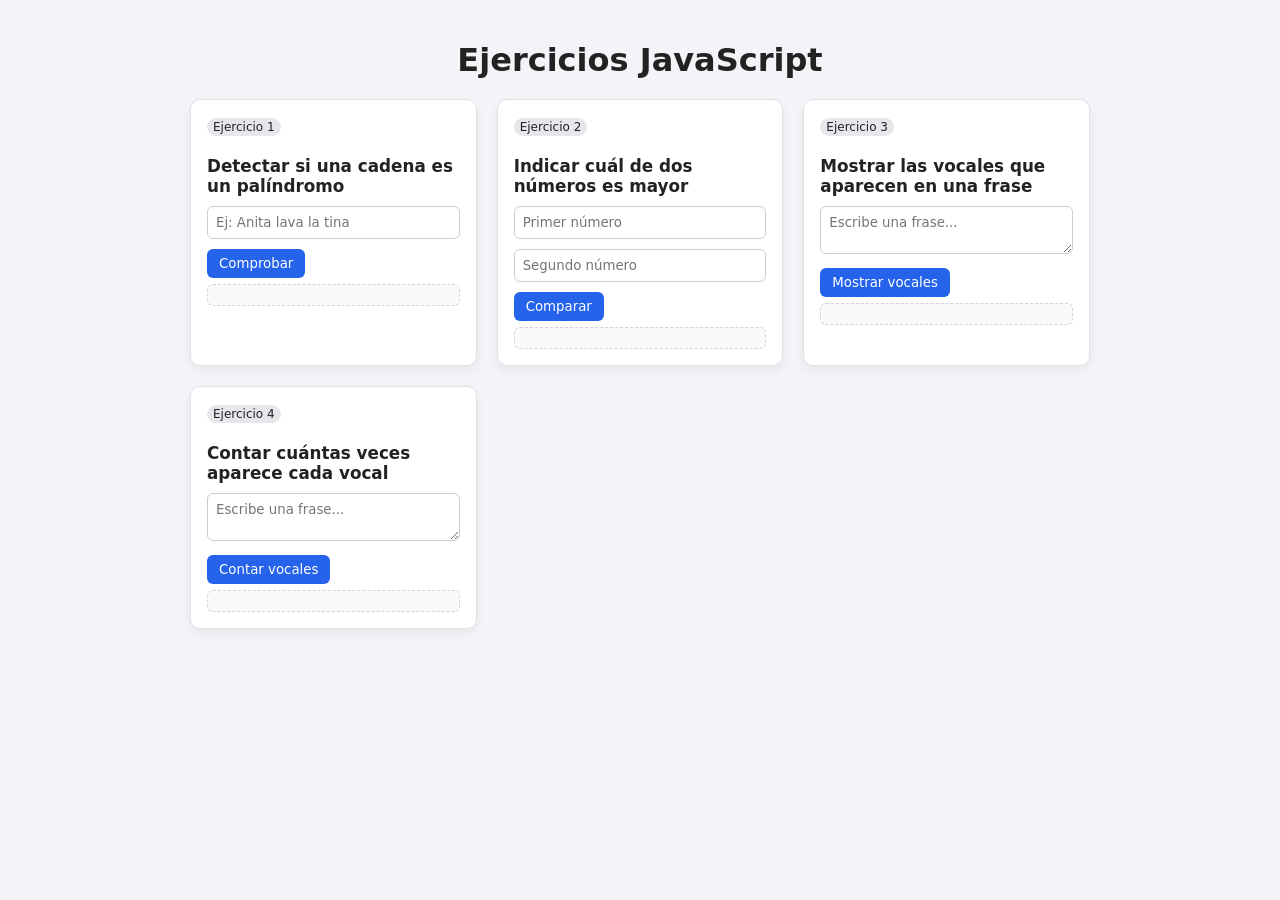
<file: index.html>
<!DOCTYPE html>
<html lang="es">
<head>
  <meta charset="UTF-8" />
  <title>Ejercicios JavaScript</title>
  <link rel="stylesheet" href="style.css">
</head>
<body>
  <h1>Ejercicios JavaScript</h1>

  <div class="container">

    <!-- 1. Palíndromo -->
    <div class="card">
      <span class="tag">Ejercicio 1</span>
      <h2>Detectar si una cadena es un palíndromo</h2>
      <input type="text" id="palindromoInput" placeholder="Ej: Anita lava la tina" />
      <button onclick="comprobarPalindromo()">Comprobar</button>
      <div id="palindromoResultado" class="resultado"></div>
    </div>

    <!-- 2. Mayor de dos números -->
    <div class="card">
      <span class="tag">Ejercicio 2</span>
      <h2>Indicar cuál de dos números es mayor</h2>
      <input type="number" id="num1" placeholder="Primer número" />
      <input type="number" id="num2" placeholder="Segundo número" />
      <button onclick="compararNumeros()">Comparar</button>
      <div id="mayorResultado" class="resultado"></div>
    </div>

    <!-- 3. Vocales que aparecen -->
    <div class="card">
      <span class="tag">Ejercicio 3</span>
      <h2>Mostrar las vocales que aparecen en una frase</h2>
      <textarea id="fraseVocales" placeholder="Escribe una frase..."></textarea>
      <button onclick="mostrarVocales()">Mostrar vocales</button>
      <div id="vocalesResultado" class="resultado"></div>
    </div>

    <!-- 4. Contar vocales -->
    <div class="card">
      <span class="tag">Ejercicio 4</span>
      <h2>Contar cuántas veces aparece cada vocal</h2>
      <textarea id="fraseConteo" placeholder="Escribe una frase..."></textarea>
      <button onclick="contarVocales()">Contar vocales</button>
      <div id="conteoResultado" class="resultado"></div>
    </div>

  </div>

  <script src="script.js"></script>
</body>
</html>
</file>
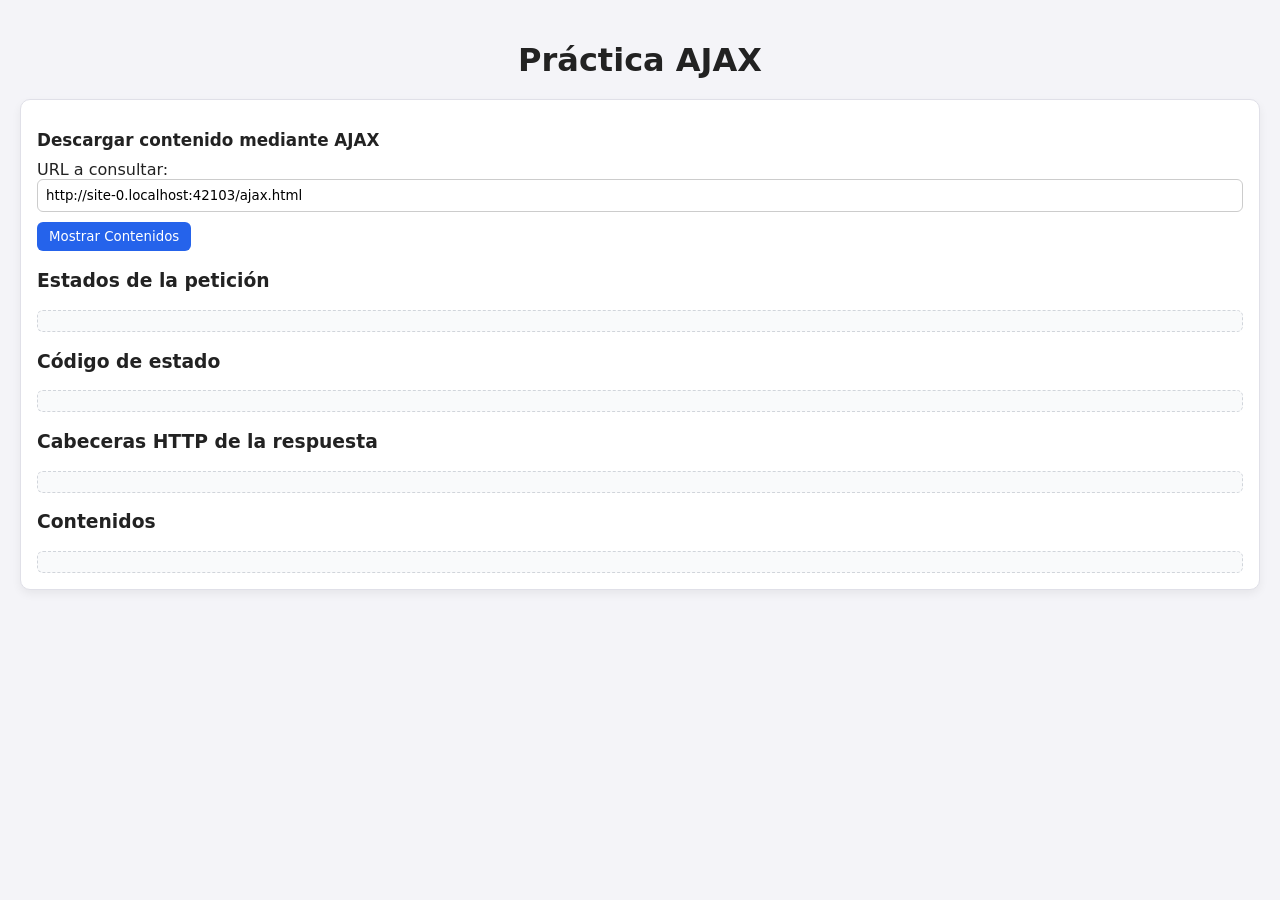
<file: ajax.html>
<!DOCTYPE html>
<html lang="es">
<head>
  <meta charset="UTF-8">
  <title>Práctica AJAX</title>
  <link rel="stylesheet" href="style.css">
</head>
<body>

  <h1>Práctica AJAX</h1>

  <div class="card">
    <h2>Descargar contenido mediante AJAX</h2>

    <label>URL a consultar:</label>
    <input type="text" id="urlInput">

    <button onclick="realizarPeticion()">Mostrar Contenidos</button>

    <h3>Estados de la petición</h3>
    <div id="estado" class="resultado"></div>

    <h3>Código de estado</h3>
    <div id="codigo" class="resultado"></div>

    <h3>Cabeceras HTTP de la respuesta</h3>
    <div id="cabeceras" class="resultado"></div>

    <h3>Contenidos</h3>
    <div id="contenido" class="resultado"></div>
  </div>

  <script src="ajax.js"></script>
</body>
</html>
</file>
<file: style.css>
* {
  box-sizing: border-box;
  font-family: system-ui, sans-serif;
}

body {
  margin: 0;
  padding: 20px;
  background: #f4f4f8;
  color: #222;
}

h1 {
  text-align: center;
  margin-bottom: 20px;
}

.container {
  max-width: 900px;
  margin: 0 auto;
  display: grid;
  grid-template-columns: repeat(auto-fit, minmax(260px, 1fr));
  gap: 20px;
}

.card {
  background: #fff;
  border-radius: 10px;
  padding: 16px;
  box-shadow: 0 4px 10px rgba(0,0,0,0.06);
  border: 1px solid #e0e0e8;
}

.card h2 {
  font-size: 1.05rem;
  margin-bottom: 10px;
}

.card input,
.card textarea {
  width: 100%;
  padding: 8px;
  margin-bottom: 10px;
  border-radius: 6px;
  border: 1px solid #ccc;
}

.card button {
  background: #2563eb;
  color: #fff;
  border: none;
  border-radius: 6px;
  padding: 7px 12px;
  cursor: pointer;
}

.card button:hover {
  background: #1d4ed8;
}

.resultado {
  margin-top: 6px;
  padding: 6px;
  border-radius: 6px;
  background: #f9fafb;
  border: 1px dashed #d1d5db;
  min-height: 22px;
  white-space: pre-wrap;
}

.tag {
  display: inline-block;
  font-size: 0.75rem;
  padding: 2px 6px;
  border-radius: 999px;
  background: #e5e7eb;
  margin-bottom: 6px;
}
</file>
